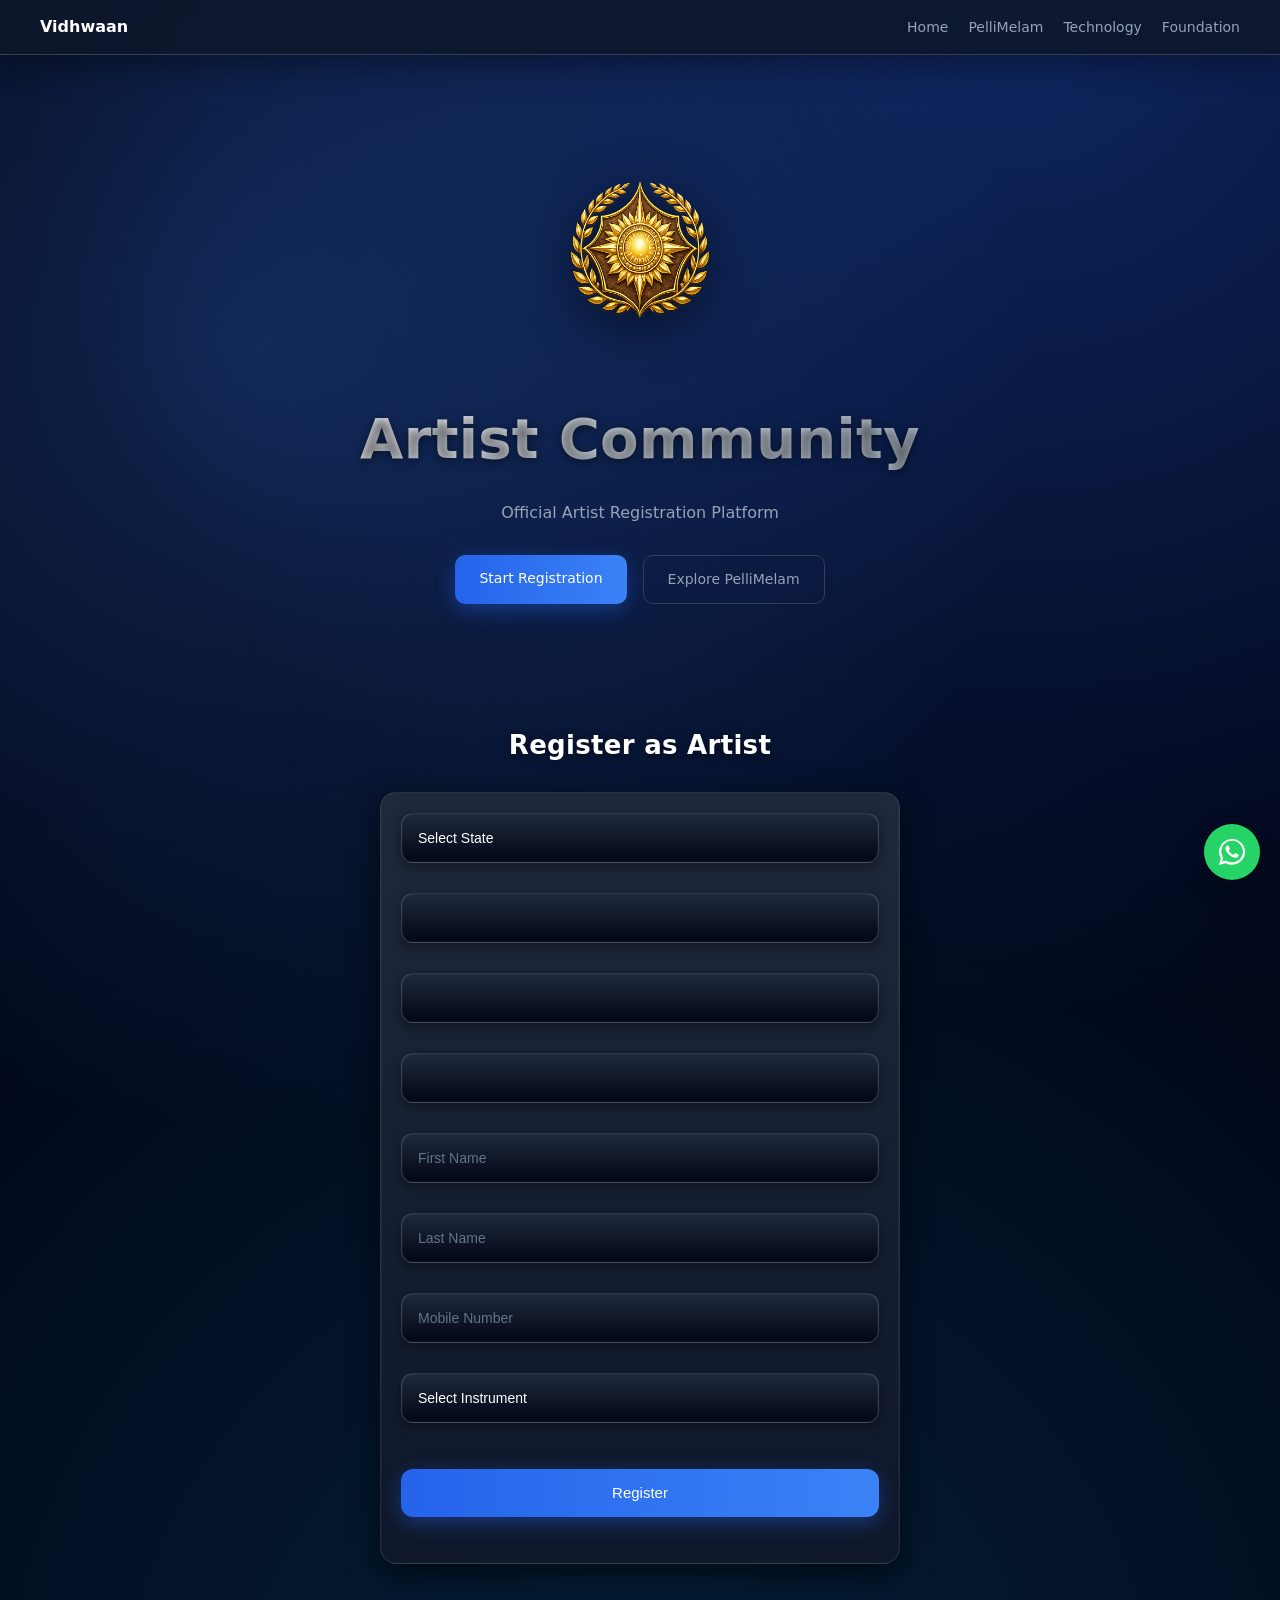
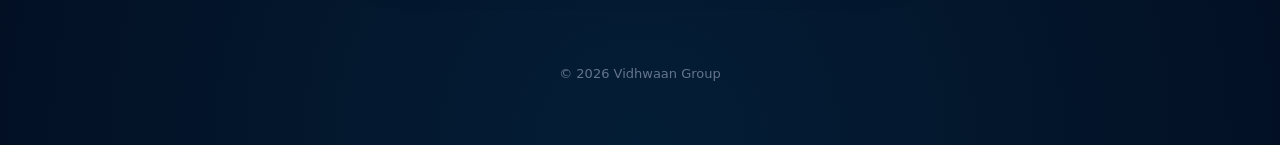
<file: index.html>
<!DOCTYPE html>
<html lang="en">

<head>

<meta charset="UTF-8">
<meta name="viewport" content="width=device-width, initial-scale=1">

<title>Artist Community Registration</title>

<meta name="description" content="Register as a Vidhwaan and create your official profile in the Artist community.">

<link rel="icon" href="/favicon.ico">

<!-- CSS -->
<link rel="stylesheet" href="./css/design-system.css">
<link rel="stylesheet" href="./css/main.css">

</head>

<body>

<!-- NAV -->
<div id="nav"></div>

<!-- HERO -->
<div id="hero"></div>

<!-- REGISTRATION -->
<div id="registration"></div>

<div id="edit"></div>

<div id="app"></div>

<!-- FOOTER -->
<div id="footer"></div>


<!-- MODULE LOAD -->
<script type="module">

import { loadNav } from "./utilities/nav.js"
import { loadHero } from "./utilities/hero.js"
import { loadFooter } from "./utilities/footer.js"
import { loadRegistration } from "./utilities/registration.js"
import { loadSupport } from "./utilities/support.js"
import { initRouter } from "./utilities/router.js"   // ✅ ADD THIS

const isProfile = window.location.pathname.match(/\d{10}$/);

if(!isProfile){
loadNav()
loadHero()
loadRegistration()
loadFooter()
loadSupport()
}

initRouter();

</script>


<!-- REGISTER FUNCTION -->

<script type="module">

import { initRouter } from "./utilities/router.js"

import { checkRepo, createRepo, createUserSite } from "./utilities/github.js";

window.registerUser = async function(){

const state = document.getElementById("state").value;
const district = document.getElementById("district").value;
const subdistrict = document.getElementById("subdistrict").value;
const village = document.getElementById("village").value;

const firstName = document.getElementById("firstName").value.trim();
const lastName = document.getElementById("lastName").value.trim();
const phone = document.getElementById("phone").value.trim();
const instrument = document.getElementById("instrument").value;

/* VALIDATION */

if(!state || !district || !subdistrict || !village){
alert("Please select complete location");
return;
}

if(!firstName || !lastName || !phone || !instrument){
alert("Please fill all details");
return;
}

if(!/^[6-9][0-9]{9}$/.test(phone)){
alert("Enter valid mobile number");
return;
}

/* CHECK */

/* CHECK */

const resultEl = document.getElementById("result");

resultEl.innerHTML = "Checking...";

const exists = await checkRepo(phone);

if(exists){
resultEl.innerHTML = `
<div style="color:#ef4444;margin-top:10px;">
❌ Profile already exists with this phone number.<br>
Contact via WhatsApp (bottom right).
</div>
`;
return;
}

/* CREATE */

resultEl.innerHTML = "Creating profile...";

const status = await createRepo(phone);

if(status !== "created"){
resultEl.innerHTML = `
<div style="color:#ef4444;margin-top:10px;">
❌ Error creating profile. Please try again.
</div>
`;
return;
}

/* DATA OBJECT */

const data = {
  version: 1,   // ✅ ADD THIS
  firstName,
  lastName,
  phone,
  instrument,
  location:{
    state,
    district,
    subdistrict,
    village
  },
  gallery: [],
  videos: [],
};

/* CREATE SITE */

await createUserSite({
...data,
village
});

/* FINAL URL */

const slug = `${firstName}${lastName}${phone}`.toLowerCase();
function slugify(str){
return str.toLowerCase().replace(/\s+/g,"-");
}

const geoPath = `
${slugify(state)}/
${slugify(district)}/
${slugify(subdistrict)}/
${slugify(village)}/
${slugify(instrument)}/
${slug}
`.replace(/\n/g,"");

const url = `https://registry.vidhwaan.com/${slug}`;

document.getElementById("result").innerHTML = `
<div style="
padding:16px;
border-radius:10px;
margin-top:15px;
text-align:center;
background:rgba(255,255,255,0.03);
">

<h3 style="margin-bottom:10px;color:#22c55e;">
✅ Profile Created Successfully
</h3>

<p style="color:#94a3b8;font-size:14px;margin-bottom:10px;">
Save or open your profile link
</p>

<a href="${url}" target="_blank"
style="
display:block;
word-break:break-all;
color:#60a5fa;
text-decoration:none;
font-size:13px;
margin-bottom:12px;
">
${url}
</a>

<button onclick="navigator.clipboard.writeText('${url}')"
style="
background:#2563eb;
color:white;
padding:10px 14px;
border:none;
border-radius:8px;
cursor:pointer;
">
Copy URL
</button>

</div>
`;

alert("Profile created 🚀");

}

</script> 


<!-- OPTIONAL CARD HOVER EFFECT -->
<script>

document.addEventListener("mousemove", (e) => {

document.querySelectorAll(".card").forEach(card => {

const rect = card.getBoundingClientRect();

const x = e.clientX - rect.left;
const y = e.clientY - rect.top;

card.style.setProperty("--x", x + "px");
card.style.setProperty("--y", y + "px");

});

});

</script>


  
</body>
</html>
</file>
<file: css/design-system.css>
:root{

--bg-primary:#0f172a;
--bg-secondary:#1e293b;
--border:#334155;

--text-primary:#ffffff;
--text-secondary:#94a3b8;

--accent:#2563eb;

--font-system:system-ui,-apple-system,Segoe UI,Roboto,Helvetica,Arial,sans-serif;

--text-sm:14px;
--text-md:16px;
--text-lg:20px;
--text-xl:32px;
--text-hero:56px;

--space-1:8px;
--space-2:12px;
--space-3:16px;
--space-4:24px;
--space-5:40px;
--space-6:60px;

--radius-md:12px;
--radius-lg:16px;

--container-width:1200px;
}

/* BASE */


#registration .field{
margin-bottom:16px;
position:relative;
z-index:1;
}

#registration input,
#registration select{
width:100%;
padding:14px;
border-radius:10px;
border:1px solid #334155;
background:#1e293b;
color:white;
font-size:14px;
outline:none;
box-sizing:border-box;
}

#registration input:focus{
border:1px solid #2563eb;
}













body{
margin:0;
background:var(--bg-primary);
color:var(--text-primary);
font-family:var(--font-system);
line-height:1.6;
padding-top:60px;
}

/* CONTAINER */

.container{
max-width:var(--container-width);
margin:auto;
padding:0 var(--space-4);
}

/* SECTIONS */

.section{
padding:60px 0;
}

.section:first-of-type{padding-top:40px;}
.section:last-of-type{padding-bottom:40px;}

.section-title{
font-size:var(--text-lg);
color:var(--text-secondary);
margin-bottom:var(--space-4);
}

/* GRID */

.grid{
display:grid;
grid-template-columns:repeat(auto-fit,minmax(260px,1fr));
gap:20px;
}

/* CARDS */

.card{
background:var(--bg-secondary);
border:1px solid var(--border);
padding:26px;
border-radius:var(--radius-lg);
color:white;
transition:.25s;
}

.card:hover{
transform:translateY(-6px);
background:#334155;
}

/* HERO */

.hero{
text-align:center;
padding:120px 20px 60px;
}

.hero h1{
font-size:var(--text-hero);
margin-bottom:12px;
}

.hero p{color:var(--text-secondary);}

/* LOGO */

.logo{
width:140px;
margin:auto;
margin-bottom:20px;
filter:drop-shadow(0 10px 25px rgba(0,0,0,.6));
}

/* =========================
   NAV (DESKTOP)
========================= */

.nav{
position:fixed;
top:0;
width:100%;
background:rgba(15,23,42,.85);
backdrop-filter:blur(10px);
border-bottom:1px solid var(--border);
z-index:100;
}

.nav-inner{
max-width:1200px;
margin:auto;
padding:14px 20px;
display:flex;
justify-content:space-between;
align-items:center;
}

.brand{
font-weight:700;
}

.nav-links{
display:flex;
gap:20px;
}

.nav-links a{
color:var(--text-secondary);
text-decoration:none;
font-size:14px;
}

.nav-links a:hover{
color:white;
}

/* =========================
   HAMBURGER
========================= */

.nav-toggle{
display:none;
flex-direction:column;
gap:5px;
cursor:pointer;
}

.nav-toggle span{
width:24px;
height:2px;
background:#ffffff;
border-radius:2px;
}

/* =========================
   FOOTER
========================= */

.footer{
text-align:center;
padding:60px 20px;
color:#64748b;
font-size:13px;
}

/* =========================
   MOBILE
========================= */

@media (max-width:768px){

/* NAV STRUCTURE */
.nav-inner{
justify-content:space-between;
}

/* SHOW HAMBURGER */
.nav-toggle{
display:flex;
}

/* MOBILE MENU */
.nav-links{
position:absolute;
top:60px;
left:0;
width:100%;

background:rgba(2,6,23,0.95);
backdrop-filter:blur(12px);

flex-direction:column;

transform:translateY(-10px);
opacity:0;
pointer-events:none;

transition:all 0.25s ease;

border-bottom:1px solid #1e293b;
}

/* ACTIVE STATE */
.nav-links.active{
transform:translateY(0);
opacity:1;
pointer-events:auto;
}

/* LINKS */
.nav-links a{
padding:16px 20px;
border-bottom:1px solid rgba(255,255,255,0.05);
font-size:15px;
}

/* TOUCH FEEDBACK */
.nav-links a:hover{
background:rgba(37,99,235,0.15);
color:white;
}

/* HERO */
.hero{
padding:100px 16px 50px;
}

.hero h1{
font-size:34px;
line-height:1.25;
}

.hero p{
font-size:14px;
}

/* LOGO */
.logo{
width:110px;
}

/* GRID */
.grid{
gap:16px;
}

}
</file>
<file: css/main.css>
/* =========================
BACKGROUND (UPGRADED)
========================= */

body{
background:
radial-gradient(circle at 20% 20%, rgba(59,130,246,0.25), transparent 45%),
radial-gradient(circle at 80% 0%, rgba(37,99,235,0.35), transparent 50%),
radial-gradient(circle at 50% 100%, rgba(14,165,233,0.15), transparent 60%),
#020617;
}

/* =========================
WRAPPER
========================= */

.wrapper{
max-width:1200px;
margin:auto;
padding:120px 20px 80px;
}

/* =========================
HERO BUTTONS
========================= */

.hero-buttons{
margin-top:30px;
display:flex;
justify-content:center;
gap:16px;
flex-wrap:wrap;
}

.btn{
padding:12px 24px;
border-radius:10px;
font-size:14px;
text-decoration:none;
transition:.25s;
cursor:pointer;
border:none;
}

/* 🔥 BUTTON UPGRADE */
.btn-primary{
background:linear-gradient(90deg,#2563eb,#3b82f6);
color:white;
box-shadow:0 6px 20px rgba(37,99,235,0.4);
}

.btn-primary:hover{
background:linear-gradient(90deg,#1d4ed8,#2563eb);
}

.btn-outline{
border:1px solid #334155;
color:#94a3b8;
}

.btn-outline:hover{
border-color:#2563eb;
color:white;
}

/* =========================
CARD EFFECT (UPGRADED)
========================= */

.card{
position:relative;
overflow:visible;
z-index:1;

/* 🔥 NEW PREMIUM LOOK */
background:linear-gradient(180deg,#1e293b,#0f172a);
border:1px solid rgba(148,163,184,0.15);
box-shadow:
0 10px 30px rgba(0,0,0,0.6),
0 0 0 1px rgba(255,255,255,0.03) inset;
}

.card::before{
content:"";
position:absolute;
top:0;
left:0;
width:100%;
height:100%;
pointer-events:none;
background:
radial-gradient(
circle 200px at var(--x) var(--y),
rgba(37,99,235,.15),
transparent 40%
);
opacity:0;
transition:.25s;
}

.card:hover::before{
opacity:1;
}

/* =========================
NAV SHADOW
========================= */

.nav{
box-shadow:0 10px 30px rgba(0,0,0,.35);
}

/* =========================
HERO TEXT (ENHANCED)
========================= */

.hero h1{
background:linear-gradient(90deg,#ffffff,#94a3b8);
-webkit-background-clip:text;
-webkit-text-fill-color:transparent;
}

/* 🔥 TEXT CLARITY */
h1, h2{
letter-spacing:0.3px;
text-shadow:0 2px 10px rgba(0,0,0,0.5);
}

/* =========================
REGISTRATION FORM (FINAL)
========================= */

#registration .card{
max-width:520px;
margin:auto;
padding:20px;
border-radius:16px;
}

/* STACK */
#registration .form-group{
display:flex;
flex-direction:column;
gap:14px;
}

/* 🔥 FIELD UPGRADE */
#registration .field{
padding:4px;
border-radius:12px;
background:linear-gradient(180deg,#1e293b,#020617);
border:1px solid rgba(148,163,184,0.3);
box-shadow:
0 0 0 1px rgba(255,255,255,0.03) inset,
0 4px 12px rgba(0,0,0,0.4);
}

/* INPUT + SELECT */
#registration input,
#registration select{
width:100%;
height:40px;
padding:0 12px;
border:none;
outline:none;
background:transparent;
color:white;
border-radius:10px;
font-size:14px;
}

#registration .field{
position:relative;
z-index:1;
}

/* PLACEHOLDER */
#registration input::placeholder{
color:#64748b;
}

/* SELECT FIX */
#registration select{
appearance:none;
}

/* DROPDOWN OPTIONS FIX */
#registration select option{
color:black;
background:white;
}

/* 🔥 FOCUS GLOW */
#registration input:focus,
#registration select:focus{
box-shadow:
0 0 0 1px #2563eb,
0 0 12px rgba(37,99,235,0.6);
}

/* BUTTON */
#registration .btn{
margin-top:14px;
height:48px;
border-radius:12px;
font-size:15px;
}

#registration input{
background-clip:padding-box;
}

/* =========================
MOBILE
========================= */

@media (max-width:768px){

.wrapper{
padding:100px 16px 60px;
}

.hero-buttons{
gap:10px;
}

.btn{
padding:10px 16px;
font-size:13px;
}

#registration .card{
padding:18px;
}

}
</file>
